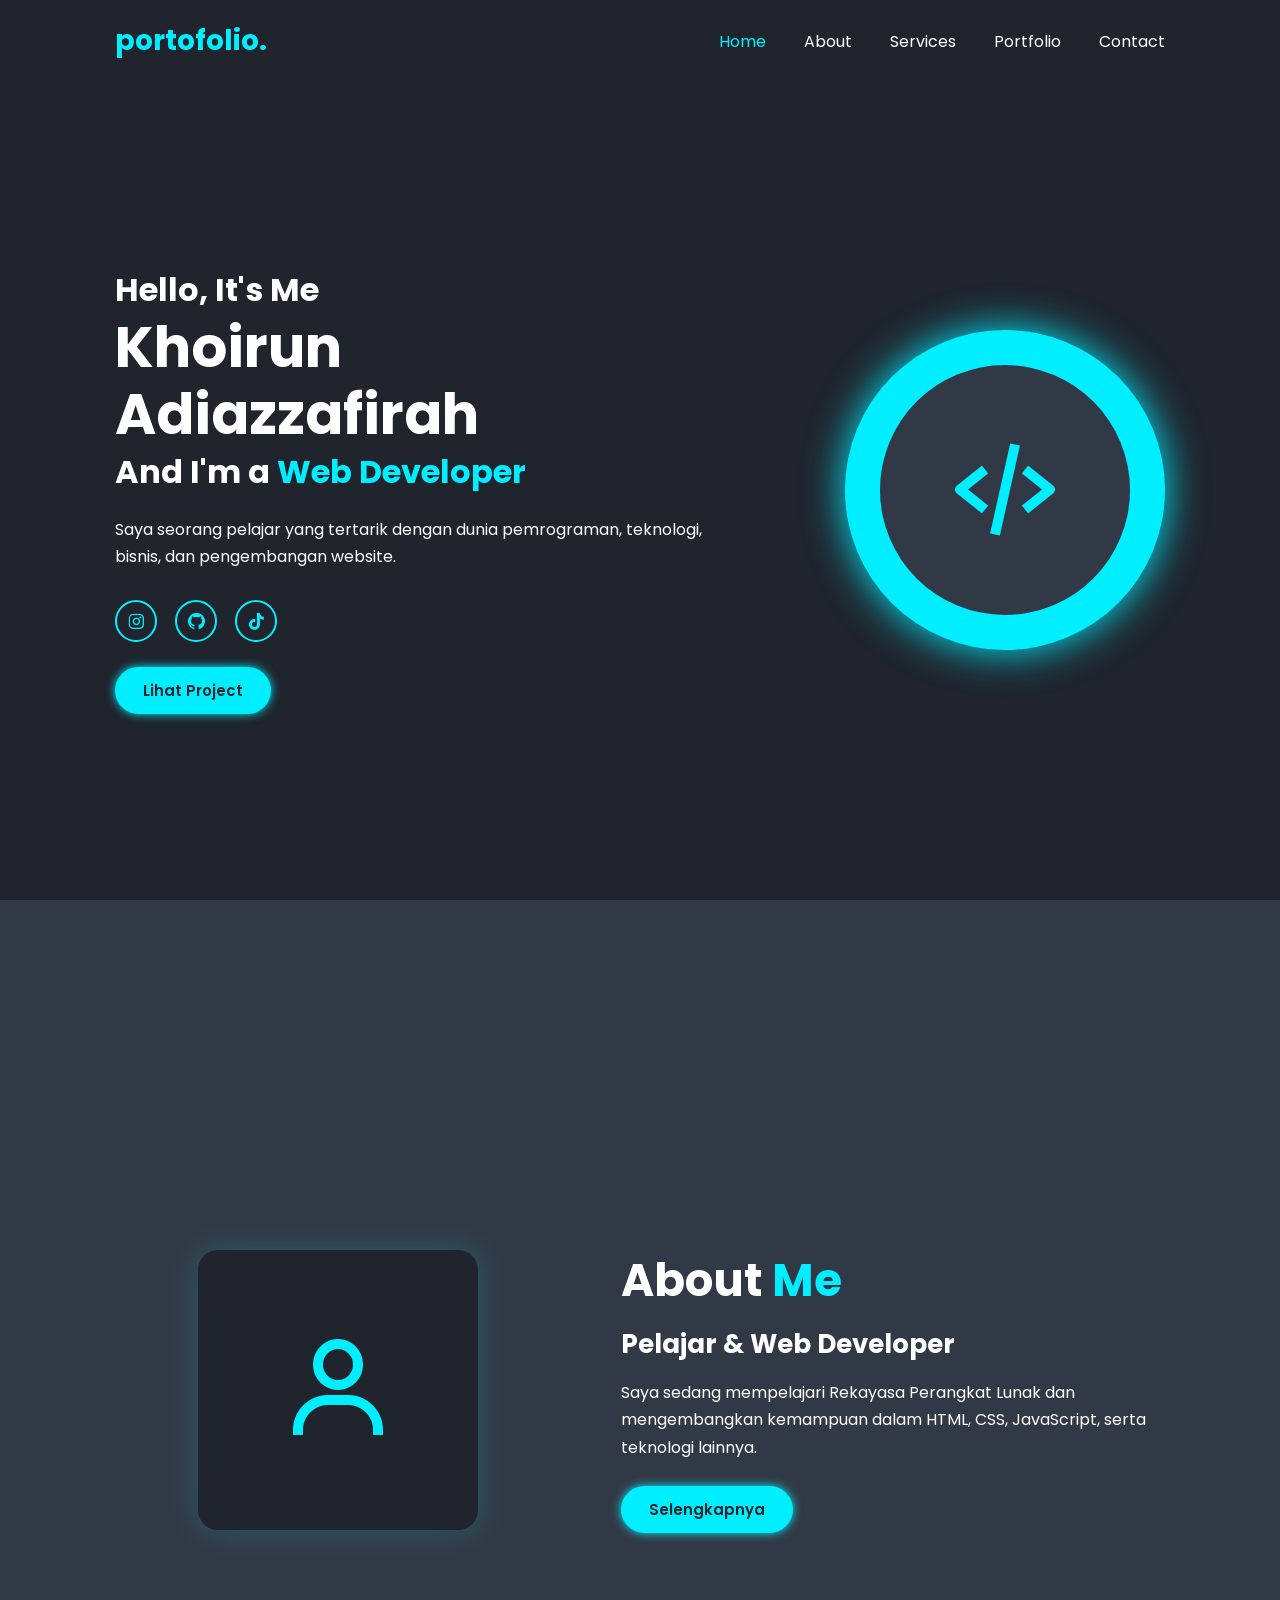
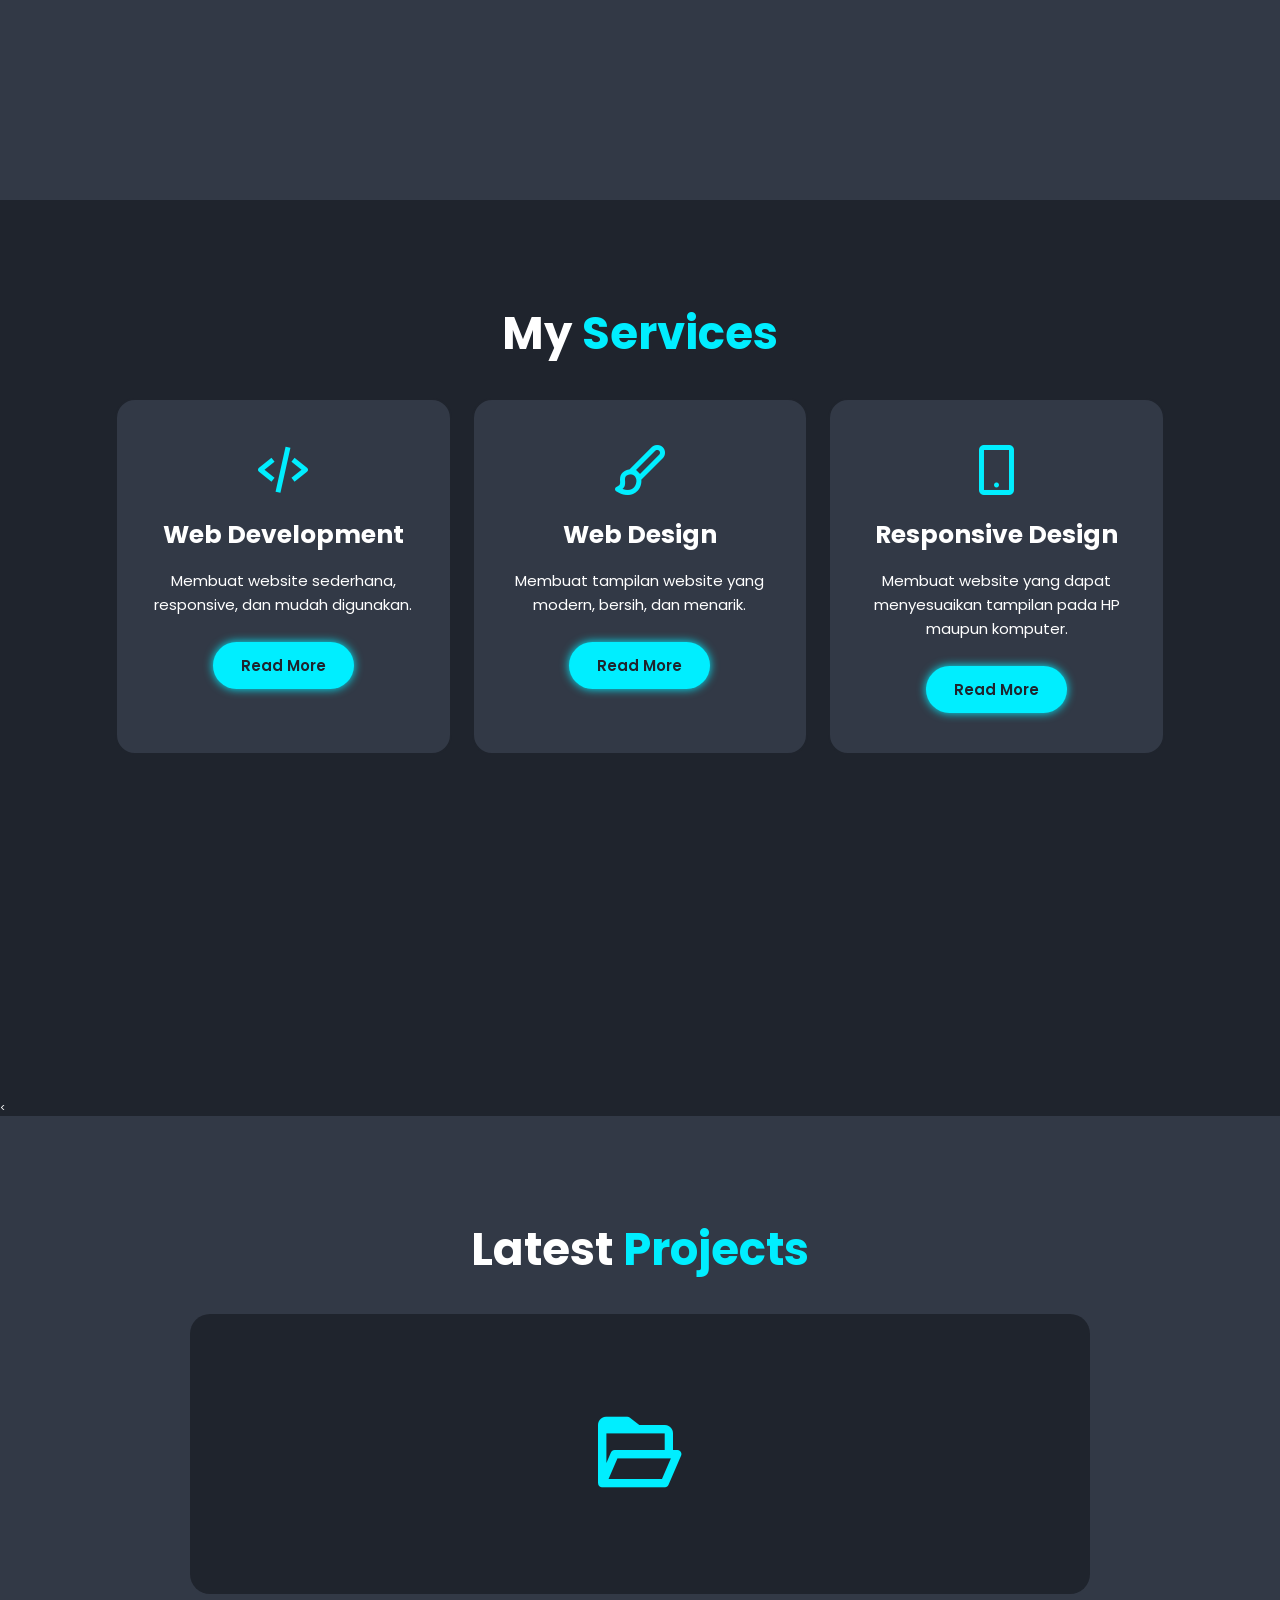
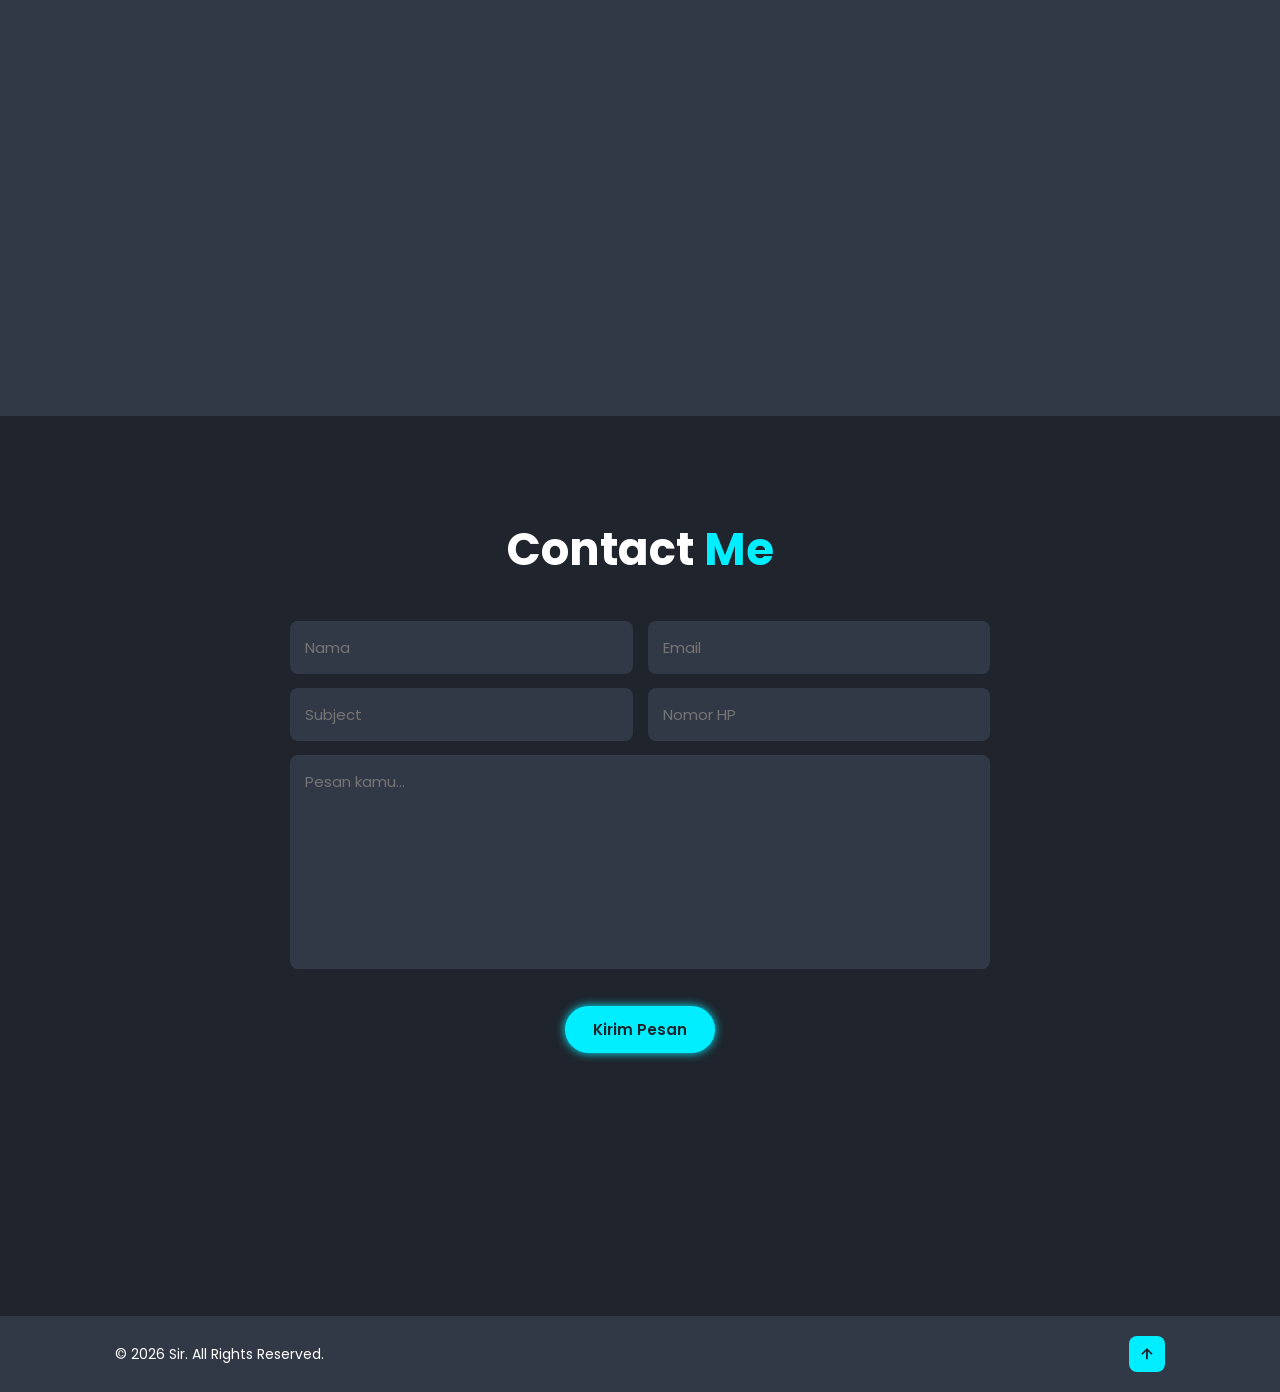
<file: index.html>
<!DOCTYPE html>
<html lang="id">
<head>
    <meta charset="UTF-8">
    <meta name="viewport" content="width=device-width, initial-scale=1.0">
    <title>Portfolio | Sir</title>
  <link rel="stylesheet" href="style.css">

    <!-- Boxicons -->
    <link href="https://unpkg.com/boxicons@2.1.4/css/boxicons.min.css" rel="stylesheet">

    <!-- CSS -->
    <link rel="stylesheet" href="style.css">
</head>

<body>

    <!-- Navbar -->
    <header class="header">
        <a href="#home" class="logo"><span>portofolio.</span></a>

        <i class="bx bx-menu" id="menu-icon"></i>

        <nav class="navbar">
            <a href="#home" class="active">Home</a>
            <a href="#about">About</a>
            <a href="#services">Services</a>
            <a href="#portfolio">Portfolio</a>
            <a href="#contact">Contact</a>
        </nav>
    </header>


    <!-- Home -->
    <section class="home" id="home">
        <div class="home-content reveal">
            <h3>Hello, It's Me</h3>
            <h1>Khoirun Adiazzafirah</h1)>
            <h3>And I'm a <span id="typing"></span></h3>

            <p>
                Saya seorang pelajar yang tertarik dengan dunia
                pemrograman, teknologi, bisnis, dan pengembangan website.
            </p>

            <div class="social-media">
                <a href="#"><i class="bx bxl-instagram"></i></a>
                <a href="#"><i class="bx bxl-github"></i></a>
                <a href="#"><i class="bx bxl-tiktok"></i></a>
            </div>

            <a href="#portfolio" class="btn">Lihat Project</a>
        </div>

        <div class="home-img reveal">
            <div class="circle">
                <div class="profile-icon">
                    <i class="bx bx-code-alt"></i>
                </div>
            </div>
        </div>
    </section>


    <!-- About -->
    <section class="about" id="about">
        <div class="about-img reveal">
            <div class="about-box">
                <i class="bx bx-user"></i>
            </div>
        </div>

        <div class="about-content reveal">
            <h2 class="heading">About <span>Me</span></h2>

            <h3>Pelajar & Web Developer</h3>

            <p>
                Saya sedang mempelajari Rekayasa Perangkat Lunak
                dan mengembangkan kemampuan dalam HTML, CSS,
                JavaScript, serta teknologi lainnya.
            </p>

            <a href="#contact" class="btn">Selengkapnya</a>
        </div>
    </section>


    <!-- Services -->
    <section class="services" id="services">
        <h2 class="heading">My <span>Services</span></h2>

        <div class="services-container">

            <div class="service-box reveal">
                <i class="bx bx-code-alt"></i>
                <h3>Web Development</h3>
                <p>
                    Membuat website sederhana, responsive,
                    dan mudah digunakan.
                </p>
                <a href="#" class="btn">Read More</a>
            </div>

            <div class="service-box reveal">
                <i class="bx bx-paint"></i>
                <h3>Web Design</h3>
                <p>
                    Membuat tampilan website yang modern,
                    bersih, dan menarik.
                </p>
                <a href="#" class="btn">Read More</a>
            </div>

            <div class="service-box reveal">
                <i class="bx bx-mobile-alt"></i>
                <h3>Responsive Design</h3>
                <p>
                    Membuat website yang dapat menyesuaikan
                    tampilan pada HP maupun komputer.
                </p>
                <a href="#" class="btn">Read More</a>
            </div>

        </div>
    </section>

    <<!-- Portfolio -->
<section class="portfolio" id="portfolio">
    <h2 class="heading">Latest <span>Projects</span></h2>

    <div class="portfolio-container">

        <a href="https://drive.google.com/drive/folders/1ogwIkoprTf-00N6J4HQ67AAacY0XNGYT" 
           class="portfolio-box reveal"
           target="_blank">

            <div class="project-icon">
                <i class="bx bx-folder-open"></i>
            </div>

            <div class="portfolio-layer">
                <h4>Project Portfolio</h4>
                <p>
                    Klik untuk melihat project saya di Google Drive.
                </p>

                <i class="bx bx-link-external"></i>
            </div>

        </a>

    </div>
</section>


    <!-- Contact -->
    <section class="contact" id="contact">
        <h2 class="heading">Contact <span>Me</span></h2>

        <form id="contact-form" class="reveal">

            <div class="input-box">
                <input type="text" placeholder="Nama" required>
                <input type="email" placeholder="Email" required>
            </div>

            <div class="input-box">
                <input type="text" placeholder="Subject" required>
                <input type="tel" placeholder="Nomor HP">
            </div>

            <textarea cols="30" rows="8"
                placeholder="Pesan kamu..." required></textarea>

            <button type="submit" class="btn">
                Kirim Pesan
            </button>

        </form>
    </section>


    <!-- Footer -->
    <footer class="footer">
        <div class="footer-text">
            <p>© 2026 Sir. All Rights Reserved.</p>
        </div>

        <div class="footer-iconTop">
            <a href="#home">
                <i class="bx bx-up-arrow-alt"></i>
            </a>
        </div>
    </footer>


    <!-- JavaScript -->
    <script src="script.js"></script>

</body>
</html>
</file>
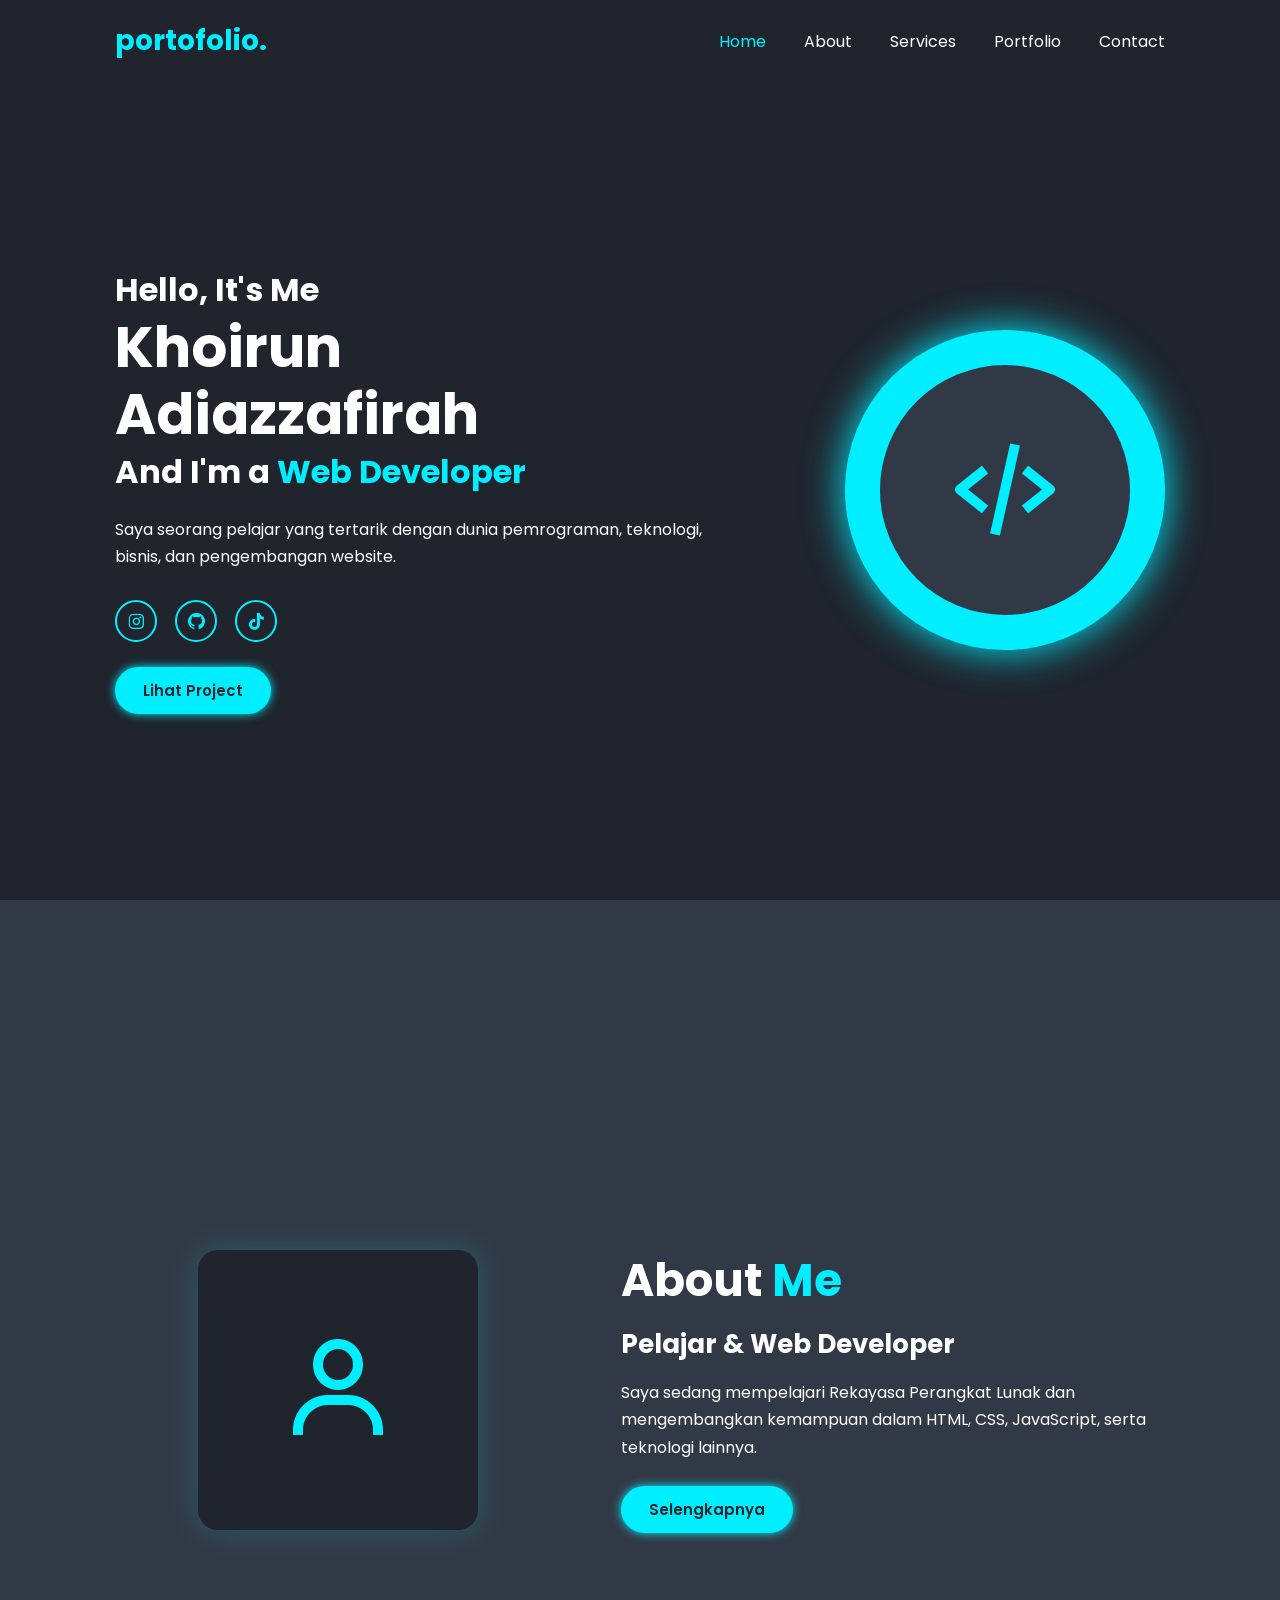
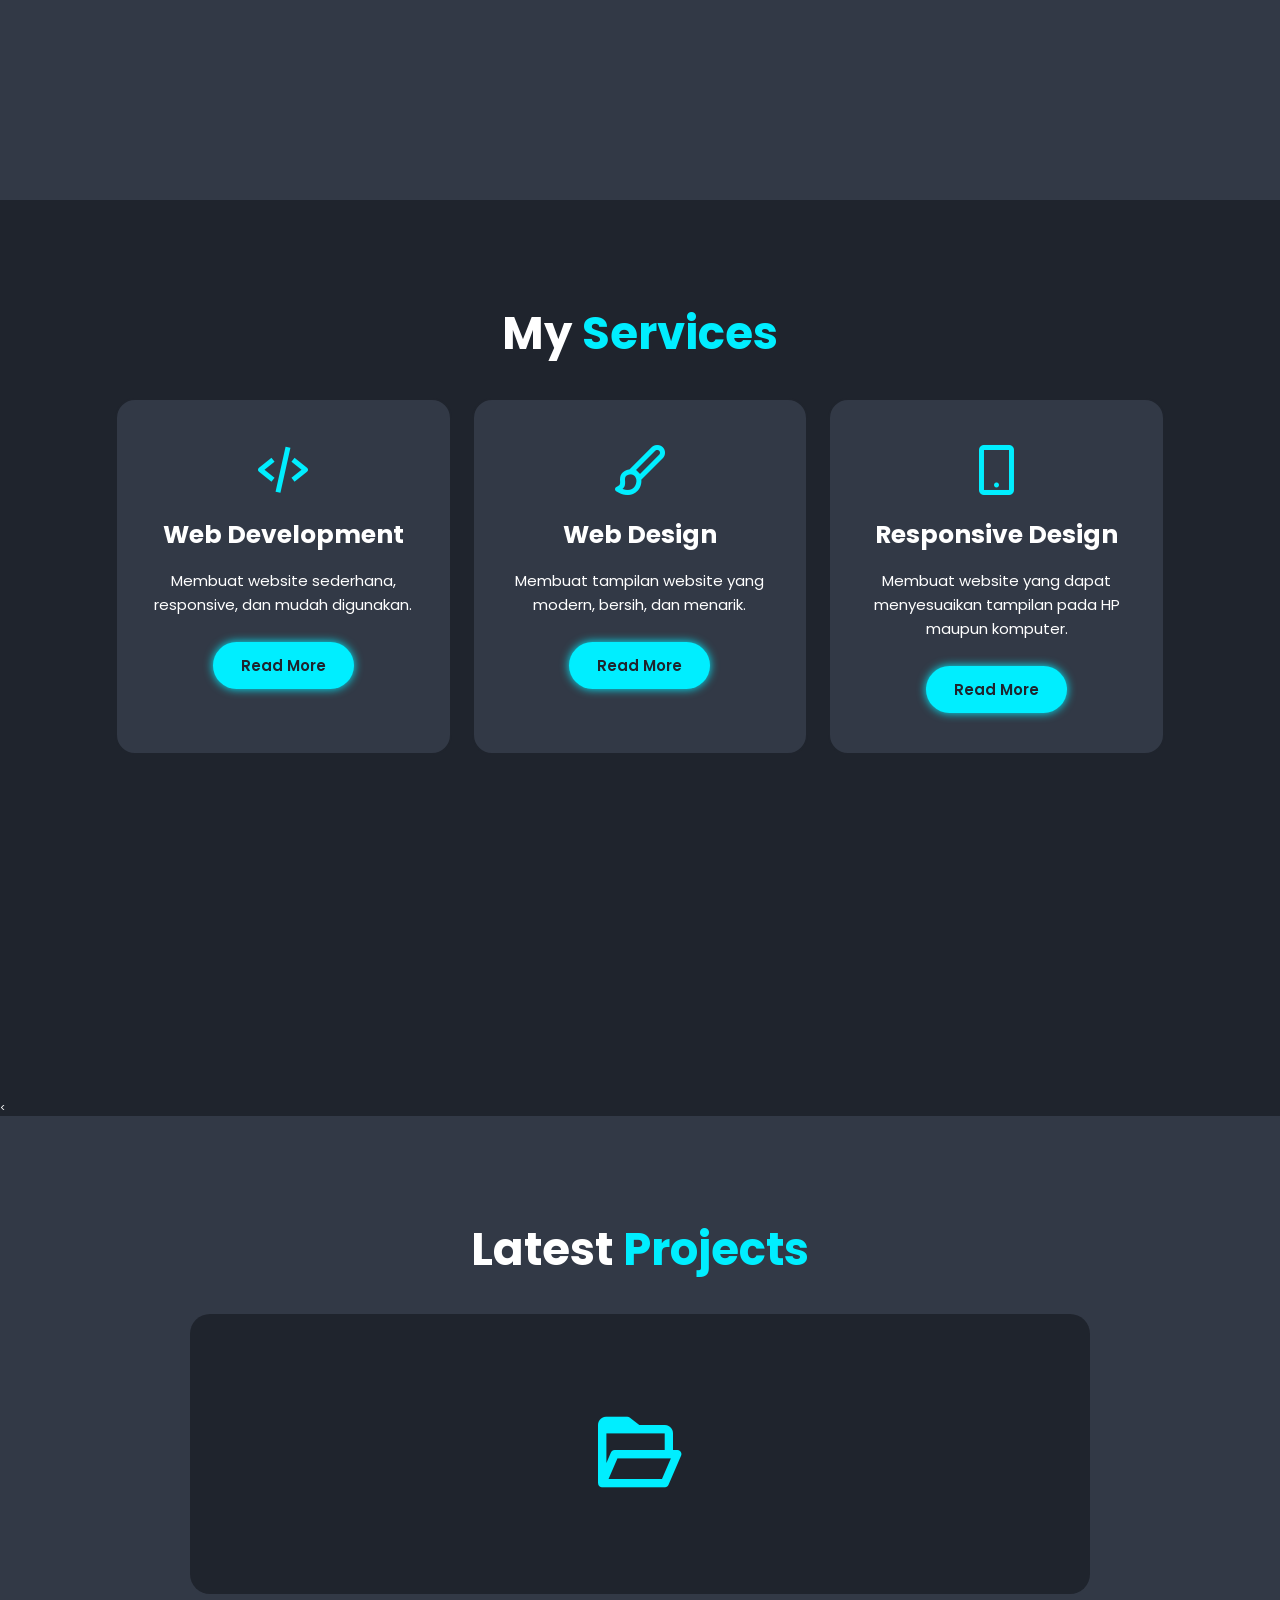
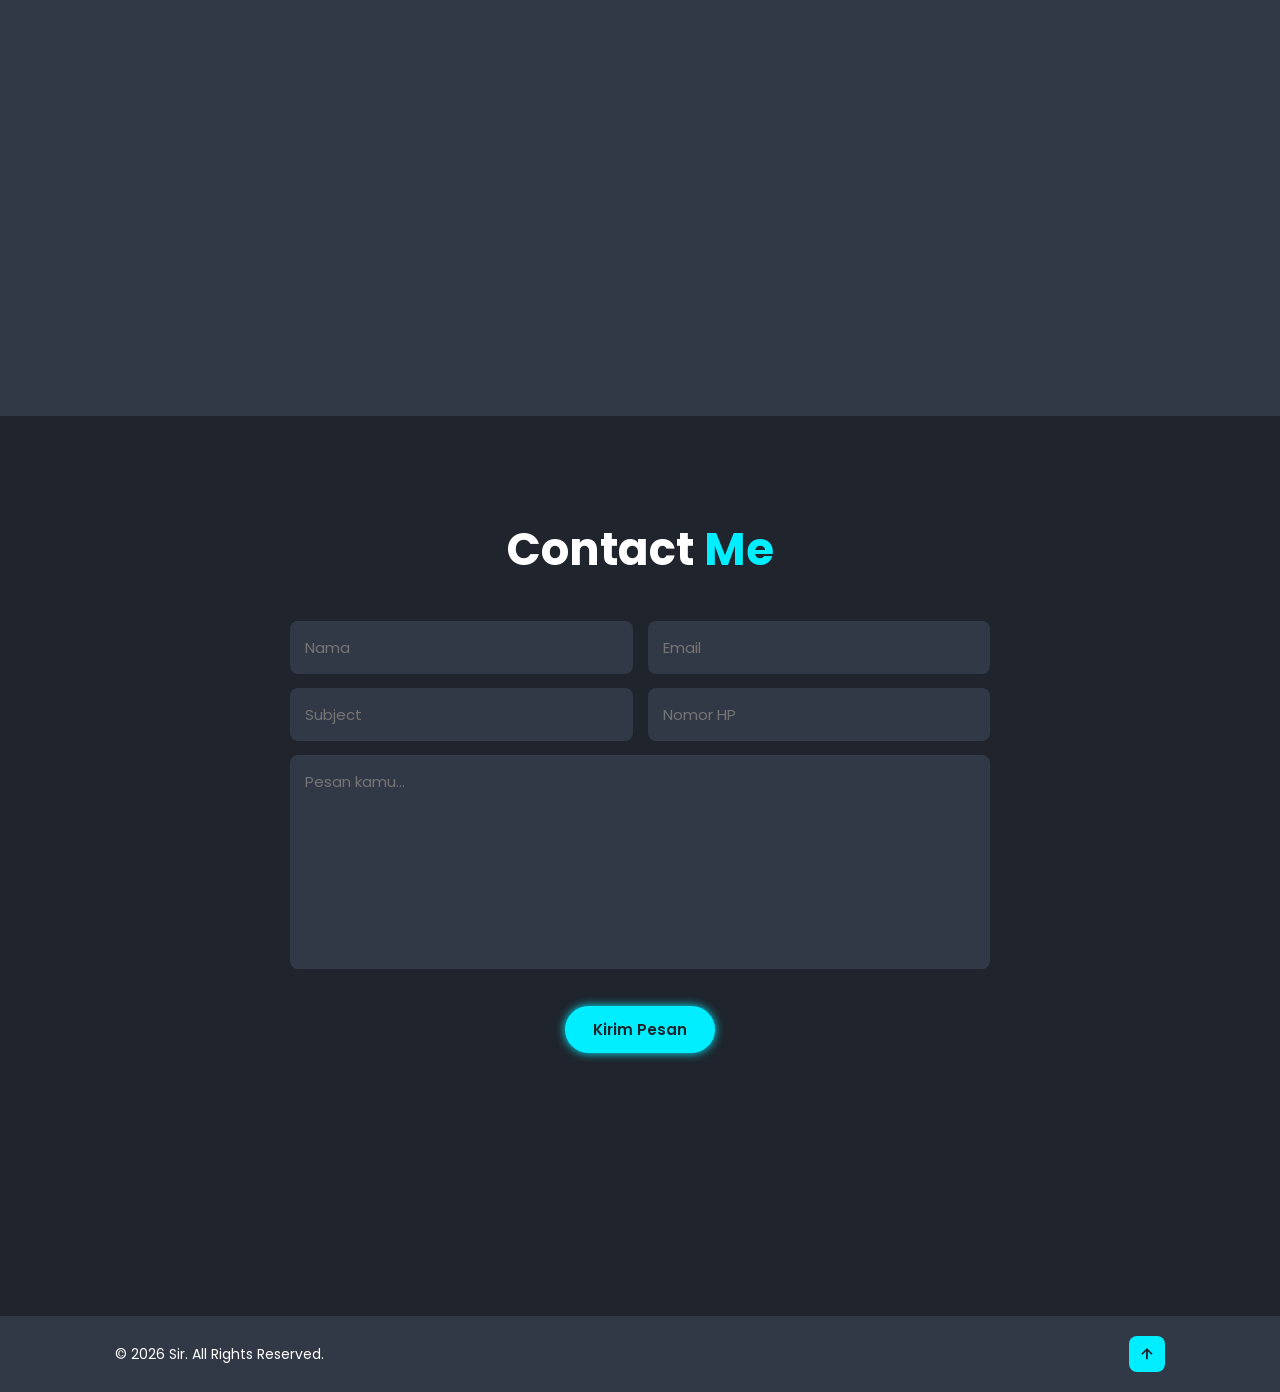
<file: index (2).html>
<!DOCTYPE html>
<html lang="id">
<head>
    <meta charset="UTF-8">
    <meta name="viewport" content="width=device-width, initial-scale=1.0">
    <title>Portfolio | Sir</title>
  <link rel="stylesheet" href="style.css">

    <!-- Boxicons -->
    <link href="https://unpkg.com/boxicons@2.1.4/css/boxicons.min.css" rel="stylesheet">

    <!-- CSS -->
    <link rel="stylesheet" href="style.css">
</head>

<body>

    <!-- Navbar -->
    <header class="header">
        <a href="#home" class="logo"><span>portofolio.</span></a>

        <i class="bx bx-menu" id="menu-icon"></i>

        <nav class="navbar">
            <a href="#home" class="active">Home</a>
            <a href="#about">About</a>
            <a href="#services">Services</a>
            <a href="#portfolio">Portfolio</a>
            <a href="#contact">Contact</a>
        </nav>
    </header>


    <!-- Home -->
    <section class="home" id="home">
        <div class="home-content reveal">
            <h3>Hello, It's Me</h3>
            <h1>Khoirun Adiazzafirah</h1)>
            <h3>And I'm a <span id="typing"></span></h3>

            <p>
                Saya seorang pelajar yang tertarik dengan dunia
                pemrograman, teknologi, bisnis, dan pengembangan website.
            </p>

            <div class="social-media">
                <a href="#"><i class="bx bxl-instagram"></i></a>
                <a href="#"><i class="bx bxl-github"></i></a>
                <a href="#"><i class="bx bxl-tiktok"></i></a>
            </div>

            <a href="#portfolio" class="btn">Lihat Project</a>
        </div>

        <div class="home-img reveal">
            <div class="circle">
                <div class="profile-icon">
                    <i class="bx bx-code-alt"></i>
                </div>
            </div>
        </div>
    </section>


    <!-- About -->
    <section class="about" id="about">
        <div class="about-img reveal">
            <div class="about-box">
                <i class="bx bx-user"></i>
            </div>
        </div>

        <div class="about-content reveal">
            <h2 class="heading">About <span>Me</span></h2>

            <h3>Pelajar & Web Developer</h3>

            <p>
                Saya sedang mempelajari Rekayasa Perangkat Lunak
                dan mengembangkan kemampuan dalam HTML, CSS,
                JavaScript, serta teknologi lainnya.
            </p>

            <a href="#contact" class="btn">Selengkapnya</a>
        </div>
    </section>


    <!-- Services -->
    <section class="services" id="services">
        <h2 class="heading">My <span>Services</span></h2>

        <div class="services-container">

            <div class="service-box reveal">
                <i class="bx bx-code-alt"></i>
                <h3>Web Development</h3>
                <p>
                    Membuat website sederhana, responsive,
                    dan mudah digunakan.
                </p>
                <a href="#" class="btn">Read More</a>
            </div>

            <div class="service-box reveal">
                <i class="bx bx-paint"></i>
                <h3>Web Design</h3>
                <p>
                    Membuat tampilan website yang modern,
                    bersih, dan menarik.
                </p>
                <a href="#" class="btn">Read More</a>
            </div>

            <div class="service-box reveal">
                <i class="bx bx-mobile-alt"></i>
                <h3>Responsive Design</h3>
                <p>
                    Membuat website yang dapat menyesuaikan
                    tampilan pada HP maupun komputer.
                </p>
                <a href="#" class="btn">Read More</a>
            </div>

        </div>
    </section>

    <<!-- Portfolio -->
<section class="portfolio" id="portfolio">
    <h2 class="heading">Latest <span>Projects</span></h2>

    <div class="portfolio-container">

        <a href="https://drive.google.com/drive/folders/1ogwIkoprTf-00N6J4HQ67AAacY0XNGYT" 
           class="portfolio-box reveal"
           target="_blank">

            <div class="project-icon">
                <i class="bx bx-folder-open"></i>
            </div>

            <div class="portfolio-layer">
                <h4>Project Portfolio</h4>
                <p>
                    Klik untuk melihat project saya di Google Drive.
                </p>

                <i class="bx bx-link-external"></i>
            </div>

        </a>

    </div>
</section>


    <!-- Contact -->
    <section class="contact" id="contact">
        <h2 class="heading">Contact <span>Me</span></h2>

        <form id="contact-form" class="reveal">

            <div class="input-box">
                <input type="text" placeholder="Nama" required>
                <input type="email" placeholder="Email" required>
            </div>

            <div class="input-box">
                <input type="text" placeholder="Subject" required>
                <input type="tel" placeholder="Nomor HP">
            </div>

            <textarea cols="30" rows="8"
                placeholder="Pesan kamu..." required></textarea>

            <button type="submit" class="btn">
                Kirim Pesan
            </button>

        </form>
    </section>


    <!-- Footer -->
    <footer class="footer">
        <div class="footer-text">
            <p>© 2026 Sir. All Rights Reserved.</p>
        </div>

        <div class="footer-iconTop">
            <a href="#home">
                <i class="bx bx-up-arrow-alt"></i>
            </a>
        </div>
    </footer>


    <!-- JavaScript -->
    <script src="script.js"></script>

</body>
</html>
</file>
<file: style.css>
@import url('https://fonts.googleapis.com/css2?family=Poppins:wght@300;400;500;600;700;800&display=swap');

* {
    margin: 0;
    padding: 0;
    box-sizing: border-box;
    text-decoration: none;
    border: none;
    outline: none;
    scroll-behavior: smooth;
    font-family: 'Poppins', sans-serif;
}

:root {
    --bg-color: #1f242d;
    --second-bg-color: #323946;
    --text-color: #fff;
    --main-color: #00eeff;
}

html {
    font-size: 62.5%;
    overflow-x: hidden;
}

body {
    background: var(--bg-color);
    color: var(--text-color);
}

section {
    min-height: 100vh;
    padding: 10rem 9% 2rem;
}


/* ================= HEADER ================= */

.header {
    position: fixed;
    top: 0;
    left: 0;
    width: 100%;
    padding: 2rem 9%;
    background: var(--bg-color);
    display: flex;
    justify-content: space-between;
    align-items: center;
    z-index: 100;
}

.logo {
    font-size: 2.8rem;
    color: var(--text-color);
    font-weight: 700;
}

.logo span {
    color: var(--main-color);
}

.navbar a {
    font-size: 1.6rem;
    color: var(--text-color);
    margin-left: 3.5rem;
    transition: .3s;
}

.navbar a:hover,
.navbar a.active {
    color: var(--main-color);
}

#menu-icon {
    font-size: 3.6rem;
    color: var(--text-color);
    display: none;
}


/* ================= HOME ================= */

.home {
    display: flex;
    justify-content: space-between;
    align-items: center;
    gap: 4rem;
}

.home-content {
    max-width: 60rem;
}

.home-content h3 {
    font-size: 3.2rem;
    font-weight: 700;
}

.home-content h1 {
    font-size: 5.6rem;
    font-weight: 700;
    line-height: 1.2;
}

.home-content h3 span {
    color: var(--main-color);
}

.home-content p {
    font-size: 1.6rem;
    margin: 2rem 0 3rem;
    line-height: 1.7;
}

.social-media a {
    display: inline-flex;
    justify-content: center;
    align-items: center;
    width: 4.2rem;
    height: 4.2rem;
    border: .2rem solid var(--main-color);
    border-radius: 50%;
    font-size: 2rem;
    color: var(--main-color);
    margin-right: 1.5rem;
    transition: .4s;
}

.social-media a:hover {
    background: var(--main-color);
    color: var(--bg-color);
    box-shadow: 0 0 1.5rem var(--main-color);
}

.btn {
    display: inline-block;
    padding: 1.2rem 2.8rem;
    background: var(--main-color);
    border-radius: 4rem;
    box-shadow: 0 0 1rem var(--main-color);
    font-size: 1.5rem;
    color: var(--bg-color);
    font-weight: 600;
    margin-top: 2.5rem;
    transition: .3s;
}

.btn:hover {
    box-shadow: none;
    transform: scale(1.03);
}

.home-img {
    display: flex;
    justify-content: center;
    align-items: center;
}

.circle {
    width: 32rem;
    height: 32rem;
    border-radius: 50%;
    background: var(--main-color);
    display: flex;
    justify-content: center;
    align-items: center;
    box-shadow: 0 0 4rem var(--main-color);
    animation: float 3s ease-in-out infinite;
}

.profile-icon {
    width: 25rem;
    height: 25rem;
    background: var(--second-bg-color);
    border-radius: 50%;
    display: flex;
    justify-content: center;
    align-items: center;
}

.profile-icon i {
    font-size: 12rem;
    color: var(--main-color);
}

@keyframes float {
    0%, 100% {
        transform: translateY(0);
    }

    50% {
        transform: translateY(-2rem);
    }
}


/* ================= ABOUT ================= */

.about {
    background: var(--second-bg-color);
    display: flex;
    align-items: center;
    gap: 6rem;
}

.about-img {
    width: 45%;
    display: flex;
    justify-content: center;
}

.about-box {
    width: 28rem;
    height: 28rem;
    border-radius: 2rem;
    background: var(--bg-color);
    display: flex;
    justify-content: center;
    align-items: center;
    box-shadow: 0 0 3rem rgba(0, 238, 255, .2);
}

.about-box i {
    font-size: 12rem;
    color: var(--main-color);
}

.about-content {
    width: 55%;
}

.heading {
    font-size: 4.5rem;
    text-align: center;
    margin-bottom: 3rem;
}

.heading span {
    color: var(--main-color);
}

.about-content .heading {
    text-align: left;
    margin-bottom: 1rem;
}

.about-content h3 {
    font-size: 2.6rem;
}

.about-content p {
    font-size: 1.6rem;
    line-height: 1.7;
    margin-top: 1.5rem;
}


/* ================= SERVICES ================= */

.services {
    background: var(--bg-color);
}

.services-container {
    display: grid;
    grid-template-columns: repeat(3, 1fr);
    gap: 2rem;
}

.service-box {
    background: var(--second-bg-color);
    padding: 4rem 2rem;
    border-radius: 2rem;
    text-align: center;
    border: .2rem solid var(--bg-color);
    transition: .4s;
}

.service-box:hover {
    border-color: var(--main-color);
    transform: translateY(-1rem);
}

.service-box i {
    font-size: 6rem;
    color: var(--main-color);
}

.service-box h3 {
    font-size: 2.5rem;
    margin: 1.5rem 0;
}

.service-box p {
    font-size: 1.5rem;
    line-height: 1.6;
}

/* ================= PORTFOLIO ================= */

.portfolio {
    background: var(--second-bg-color);
}

.portfolio-container {
    display: flex;
    justify-content: center;
    align-items: center;
}

.portfolio-box {
    width: 100%;
    max-width: 900px;
    height: 280px;
    background: var(--bg-color);
    border-radius: 2rem;
    overflow: hidden;
    position: relative;
    display: flex;
    justify-content: center;
    align-items: center;
    cursor: pointer;
    border: .2rem solid transparent;
    transition: .4s;
}

.portfolio-box:hover {
    border-color: var(--main-color);
    box-shadow: 0 0 2rem var(--main-color);
}

.project-icon i {
    font-size: 10rem;
    color: var(--main-color);
}

.portfolio-layer {
    position: absolute;
    inset: 0;
    background: linear-gradient(
        rgba(0, 238, 255, .85),
        rgba(0, 238, 255, .95)
    );

    color: var(--bg-color);

    display: flex;
    justify-content: center;
    align-items: center;
    flex-direction: column;

    padding: 2rem;
    text-align: center;

    transform: translateY(100%);
    transition: .4s;
}

.portfolio-box:hover .portfolio-layer {
    transform: translateY(0);
}

.portfolio-layer h4 {
    font-size: 2.6rem;
}

.portfolio-layer p {
    font-size: 1.5rem;
    margin: 1rem 0;
}

.portfolio-layer i {
    font-size: 3rem;
}




/* ================= CONTACT ================= */

.contact {
    background: var(--bg-color);
}

.contact form {
    max-width: 70rem;
    margin: 1rem auto;
    text-align: center;
}

.input-box {
    display: flex;
    gap: 1.5rem;
}

.input-box input,
.contact textarea {
    width: 100%;
    padding: 1.5rem;
    background: var(--second-bg-color);
    color: var(--text-color);
    border-radius: .8rem;
    font-size: 1.5rem;
    margin: .7rem 0;
}

.contact textarea {
    resize: none;
}


/* ================= FOOTER ================= */

.footer {
    display: flex;
    justify-content: space-between;
    align-items: center;
    padding: 2rem 9%;
    background: var(--second-bg-color);
}

.footer-text p {
    font-size: 1.4rem;
}

.footer-iconTop a {
    display: inline-flex;
    justify-content: center;
    align-items: center;
    padding: .8rem;
    background: var(--main-color);
    border-radius: .8rem;
    color: var(--bg-color);
    font-size: 2rem;
}


/* ================= ANIMATION ================= */

.reveal {
    opacity: 0;
    transform: translateY(5rem);
    transition: 1s;
}

.reveal.show {
    opacity: 1;
    transform: translateY(0);
}


/* ================= RESPONSIVE ================= */

@media (max-width: 991px) {

    html {
        font-size: 55%;
    }

    .header {
        padding: 2rem 4%;
    }

    section {
        padding: 10rem 4% 2rem;
    }

    .footer {
        padding: 2rem 4%;
    }
}


@media (max-width: 768px) {

    #menu-icon {
        display: block;
        cursor: pointer;
    }

    .navbar {
        position: absolute;
        top: 100%;
        left: 0;
        width: 100%;
        padding: 1rem 4%;
        background: var(--bg-color);
        display: none;
    }

    .navbar.active {
        display: block;
    }

    .navbar a {
        display: block;
        margin: 2rem 0;
        font-size: 2rem;
    }

    .home {
        flex-direction: column-reverse;
        text-align: center;
        padding-top: 12rem;
    }

    .home-content h3 {
        font-size: 2.6rem;
    }

    .home-content h1 {
        font-size: 4.8rem;
    }

    .circle {
        width: 24rem;
        height: 24rem;
    }

    .profile-icon {
        width: 19rem;
        height: 19rem;
    }

    .profile-icon i {
        font-size: 8rem;
    }

    .about {
        flex-direction: column;
        text-align: center;
    }

    .about-img,
    .about-content {
        width: 100%;
    }

    .about-content .heading {
        text-align: center;
    }

    .services-container,
    .portfolio-container {
        grid-template-columns: 1fr;
    }
}


@media (max-width: 450px) {

    html {
        font-size: 50%;
    }

    .input-box {
        flex-direction: column;
    }

    .footer {
        flex-direction: column-reverse;
        gap: 1.5rem;
    }
}
</file>
